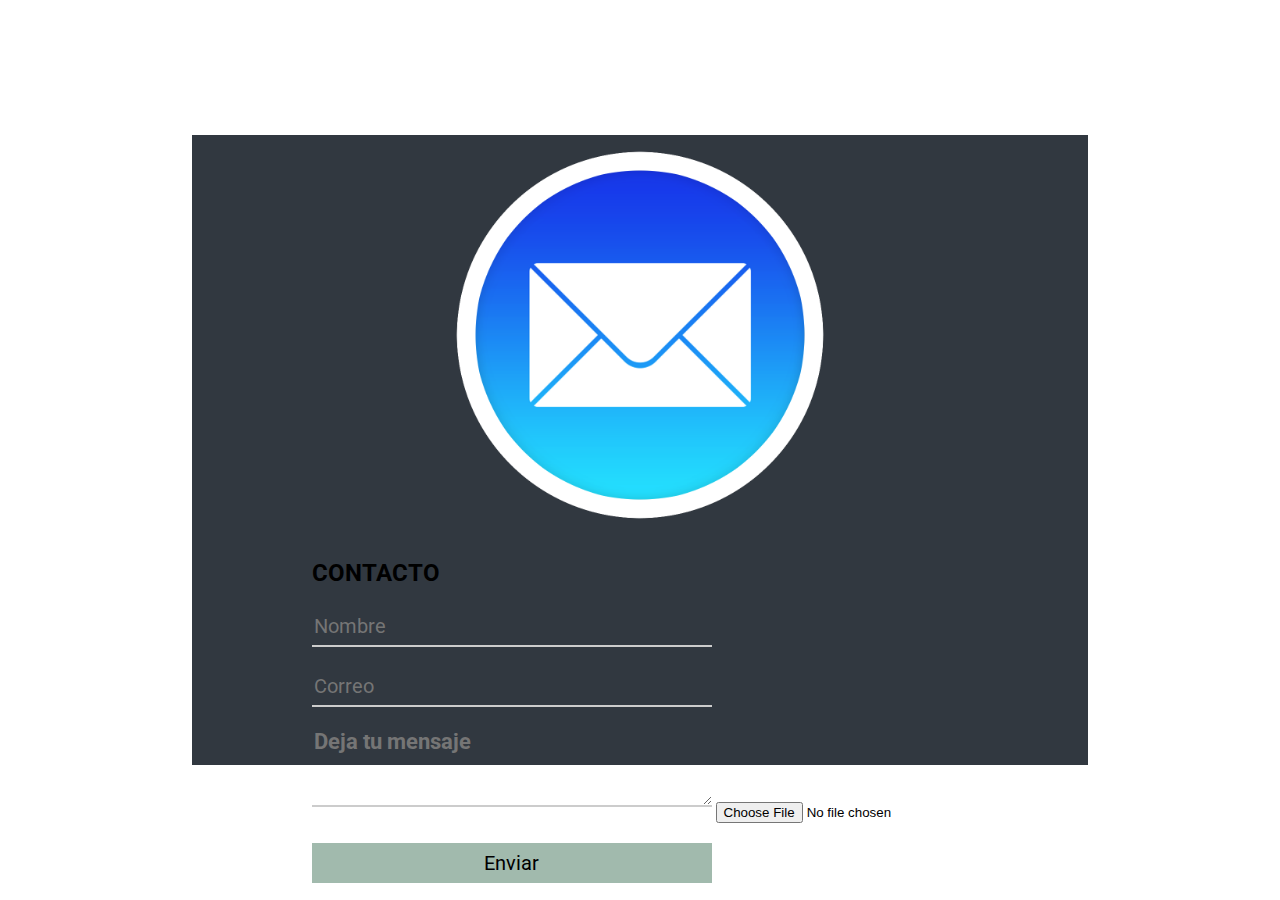
<file: PHP mail/index.html>
<!DOCTYPE html>
<html lang="en">
<head>
    <meta charset="UTF-8">
    <meta name="viewport" content="width=device-width, initial-scale=1.0">
    <link rel="stylesheet" href="prueba.css">
    <link href="https://fonts.googleapis.com/css2?family=Roboto:wght@300&display=swap" rel="stylesheet"> 
    <title>Mi primera pagina subida wn!</title>
</head>
<body>
    <div class="conteiner">  
    <div class="flex_conteiner">
        <form method="POST" action="enviar.php" class="form_text" style="order: 2;">
           <h2>CONTACTO</h2>
            <div class="form_input"><input type="text" placeholder="Nombre" name="nombre" required></div>
           <div class="form_input"><input type="email" placeholder="Correo" name="email" required></div>
           <div class="form_textarea">
            
           <textarea id="" cols="30" rows="5" placeholder="Deja tu mensaje" name="mensaje" required></textarea>
           <input type="file" name="archivo">
           </div>      
         <button type="submit" >Enviar</button>
        </form>
       
        <div class="form_img" style="order: 1;">
            <img src="pngocean.com.png" alt="">
        </div>
    </div>
</div>
</body>
</html>
</file>
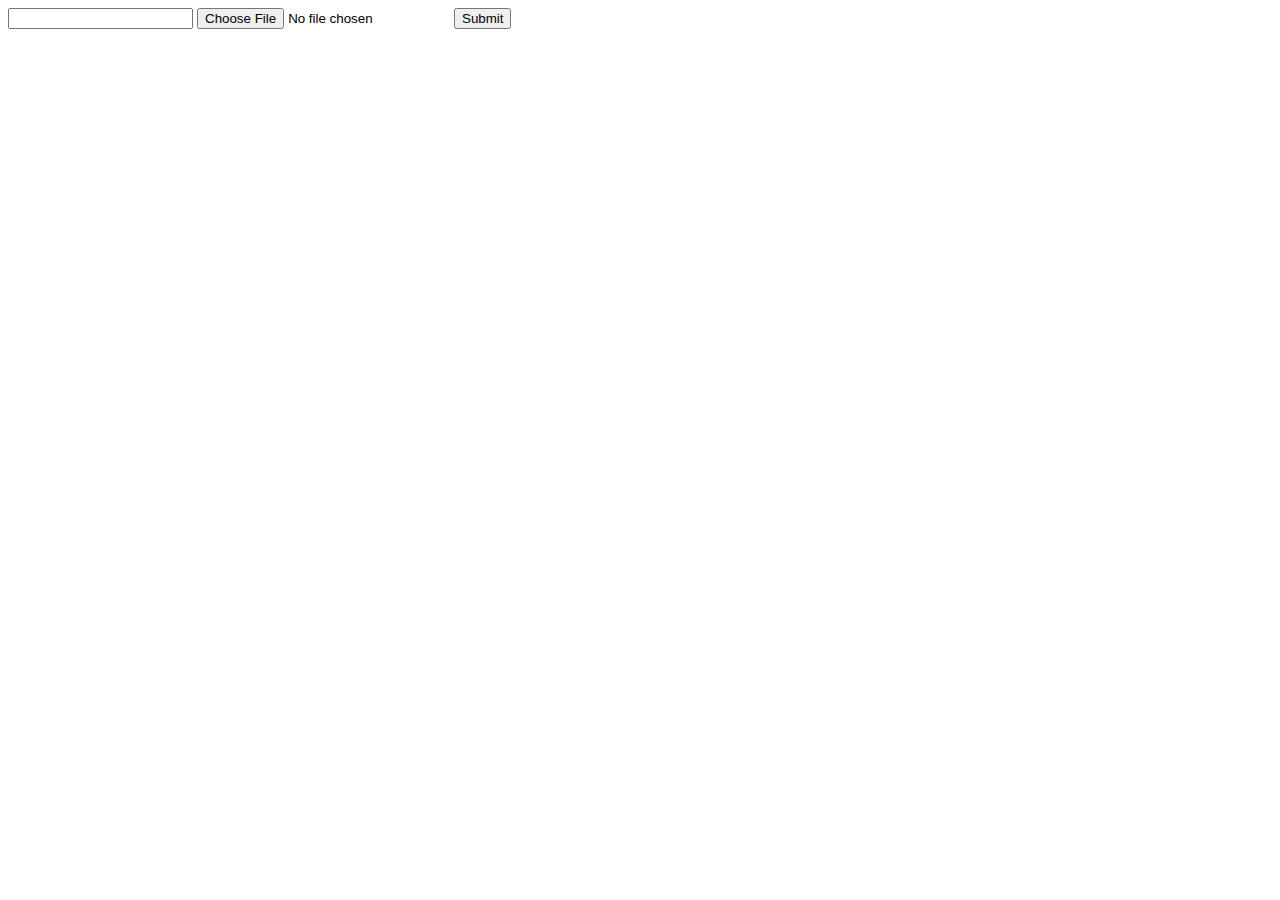
<file: Api/form.html>
<!DOCTYPE html>
<html lang="en">
<head>
    <meta charset="UTF-8">
    <meta name="viewport" content="width=device-width, initial-scale=1.0">
    <title>Formulario API</title>
</head>
<body>
    <form action="add.php" method="post" enctype="multipart/form-data">
    <input type="text" name="nombre">
    <input type="file" name="imagen">

    <input type="submit" >
    
    </form>
    
</body>
</html>
</file>
<file: PHP mail/prueba.css>
body{
    padding: 0;
    margin: 0;
    font-family: 'Roboto', sans-serif;
}
.conteiner{
    display: flex;
    width: 100vw;
    height: 100vh;
    justify-content: center;
    align-items: center;
}

.flex_conteiner{
    display:flex;
    height: 70vh;
    width: 70vw;
    justify-content: center;
    align-items: center;
    background-color: #313840;
    flex-wrap:wrap ;
    
}
.form_text button{
    margin-top: 20px;
    width: 400px;
    height: 40px;
    background:#a1baad;
    border: none;
    font-family: 'Roboto', sans-serif;
    font-size: 20px;
    
}
.form_text button:hover{
    background:grey;
}
.form_input input{
   width: 400px;
   height: 40px;
   font-size: 20px;
   margin-bottom: 20px;
   background:none;
   border: none;
   border-bottom:2.5px solid#ccc;
   font-family: 'Roboto', sans-serif;
   box-sizing: border-box;
   transition: .5s;
}
.form_input input:hover{
    
    border:2.5px solid #ccc;
    background:grey;
}
.form_textarea textarea:hover{
    
    
    border:2.5px solid #ccc;
    background:grey;
}
.form_textarea textarea{
    font-family: 'Roboto', sans-serif;
    width: 400px;
    height:80px ;
    font-size: 22px;
    font-weight: 700;
    margin-bottom: 10px;
    background:none;
    border: none;
    border-bottom:2.5px solid#ccc;
    min-width: 400px;
    max-width: 400px;
    max-height: 300px; ;
    min-height: 80px;
    box-sizing: border-box;
}

.form_img img{
    width: 400px;
    height: 400px;
    min-width: 200px;
    
}
</file>
